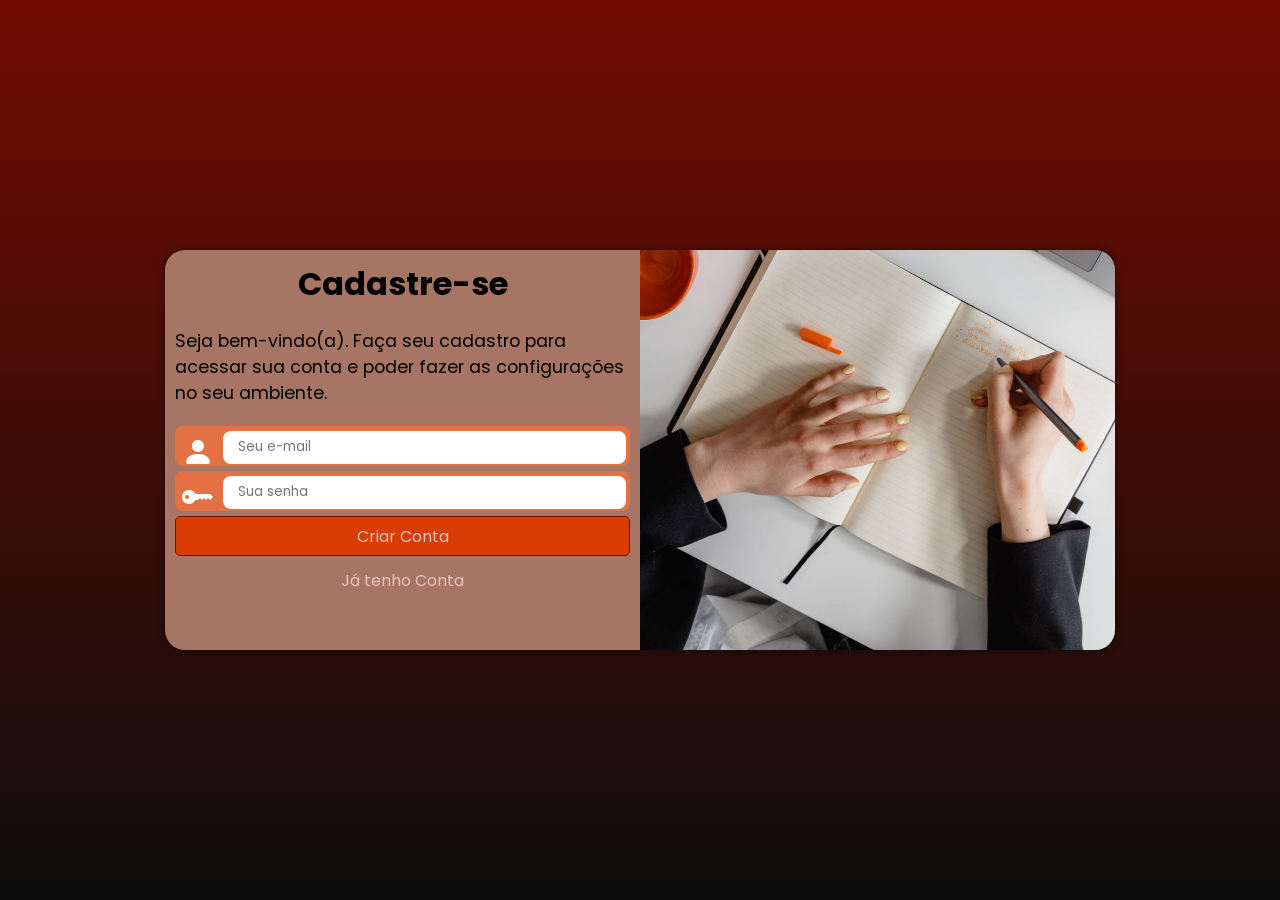
<file: index.html>
<!doctype html>
<html lang="pt-br">

<head>
    <meta charset="UTF-8">
    <meta name="viewport"
        content="width=device-width, initial-scale=1.0">
    <title>Cadastro</title>

    <link rel="stylesheet" href="estilos/style.css">
    <link rel="stylesheet" href="estilos/media-query.css">
    <link rel="stylesheet"
        href="https://cdn.jsdelivr.net/npm/bootstrap-icons@1.11.3/font/bootstrap-icons.css">
    <link rel="shortcut icon" href="imagens/favicon.png" type="image/x-icon">
</head>

<body>
    <main>
        <section id="login">
            <div id="imagem"></div>

            <div id="formulario">
                <h1>Cadastre-se</h1>
                <p>
                    Seja bem-vindo(a). Faça seu cadastro para acessar sua conta
                    e poder fazer as configurações no seu ambiente.
                </p>

                <form id="cadastroForm" autocomplete="on">

                    <div class="campo">
                        <i class="bi bi-person-fill"></i>
                        <input type="email"
                            name="login"
                            id="ilogin"
                            placeholder="Seu e-mail"
                            autocomplete="email"
                            required
                            maxlength="254">
                        <label for="ilogin">Login</label>
                    </div>

                    <div class="campo">
                        <i class="bi bi-key-fill"></i>
                        <input type="password"
                            name="senha"
                            id="isenha"
                            placeholder="Sua senha"
                            autocomplete="current-password"
                            required
                            minlength="8">
                        <label for="isenha">Senha</label>
                    </div>

                    <input type="submit" value="Criar Conta">
                    <a href="login.html">Já tenho Conta</a>
                </form>
            </div>
        </section>
    </main>

    <script>
        document.addEventListener("DOMContentLoaded", () => {
            const form = document.getElementById("cadastroForm");

            form.addEventListener("submit", (e) => {
                e.preventDefault();
                window.location.href = "dashboard.html";
            });
        });
    </script>

</body>
</html>
</file>
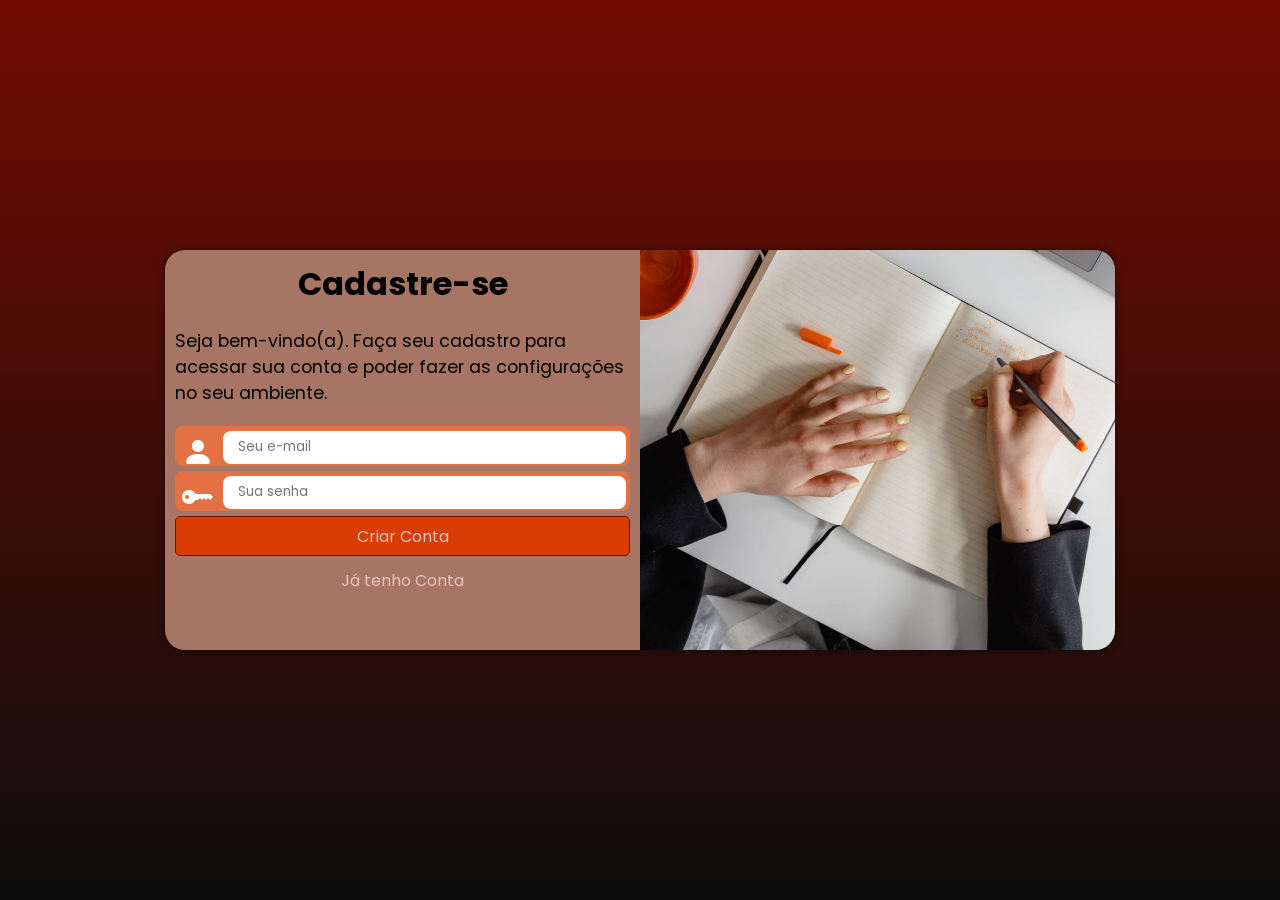
<file: cadastro.html>
<!doctype html>
<html lang=pt-br>

<head>
    <meta charset="UTF-8">
    <meta name="viewport"
        content="width=device-width, user-scalable=no, initial-scale=1.0, maximum-scale=1.0, minimum-scale=1.0">
    <meta http-equiv="X-UA-Compatible" content="ie=edge">
    <title>Cadastro</title>
    <link rel="stylesheet" href="estilos/style.css">
    <link rel="stylesheet" href="estilos/media-query.css">
    <link rel="stylesheet" href="https://cdn.jsdelivr.net/npm/bootstrap-icons@1.11.3/font/bootstrap-icons.css">
</head>

<body>
    <main>
        <section id="login">
            <div id="imagem">
            </div>
            <div id="formulario">
                <h1>Cadastre-se</h1>
                <p>Seja bem-vindo(a). Faça seu cadastro para acessar sua conta e poder fazer as configurações no seu ambiente.</p>
                <form action="" method="POST" autocomplete="on">
                    <div class="campo">
                        <i class="bi bi-person-fill"></i>
                        <input type="email" name="login" id="ilogin" placeholder="Seu e-mail" autocomplete="email" required maxlength="254">
                        <label for="ilogin">Login</label>
                    </div>
                    <div class="campo">
                        <i class="bi bi-key-fill"></i>
                        <input type="password" name="senha" id="isenha" placeholder="Sua senha" autocomplete="current-password" required minlength="8">
                        <label for="isenha"> Senha</label>
                    </div>
                    <input type="submit" value="Criar Conta">
                    <a href="login.html">Já tenho Conta</a>
                </form>
            </div>
        </section>
    </main>
</body>

</html>
</file>
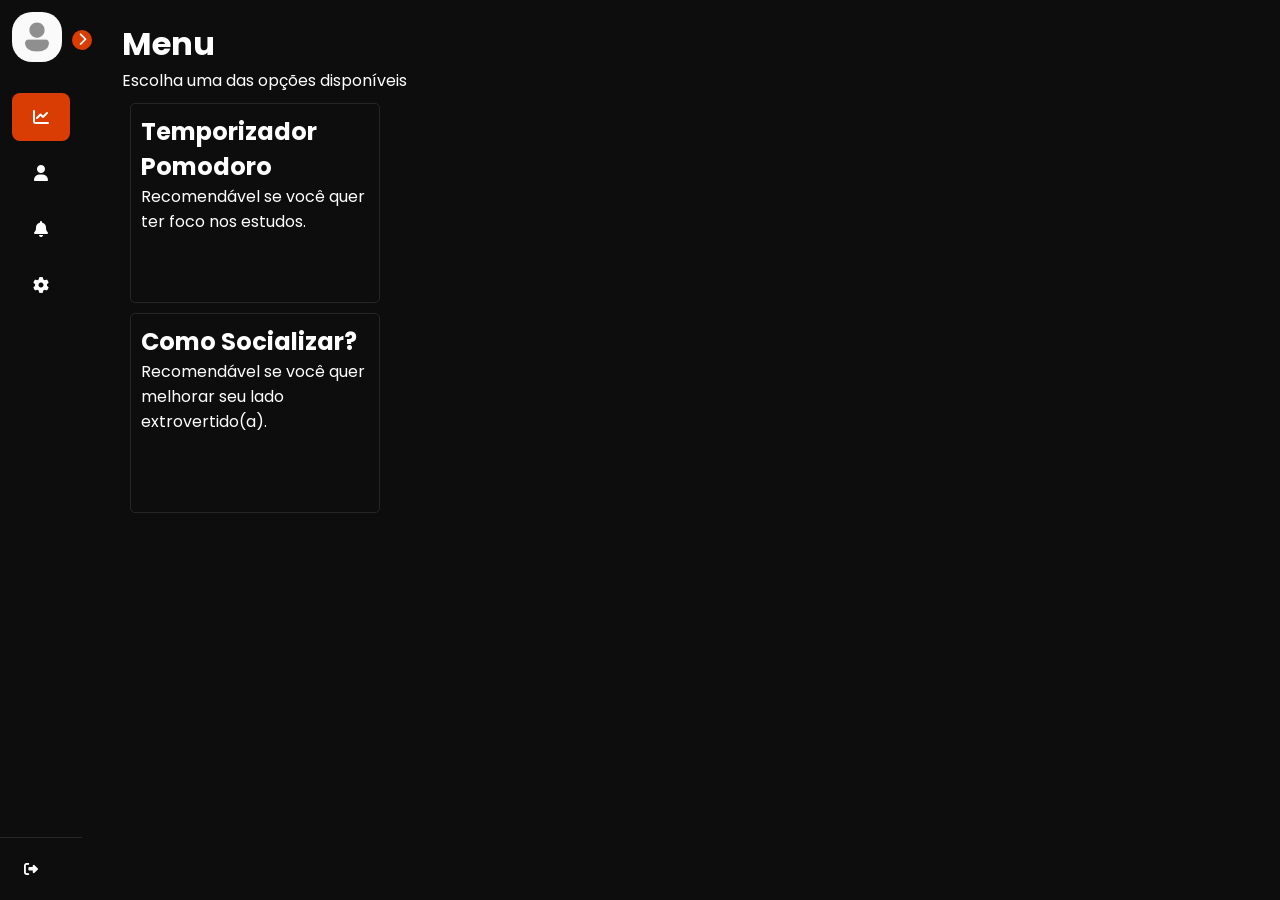
<file: dashboard.html>
<!DOCTYPE html>
<html lang="pt-br">
<head>
    <meta charset="UTF-8">
    <meta name="viewport" content="width=device-width, initial-scale=1.0">
    <link rel="stylesheet" href="estilos/dashboard.css">
    <link rel="stylesheet" href="https://cdnjs.cloudflare.com/ajax/libs/font-awesome/6.5.1/css/all.min.css" integrity="sha512-DTOQO9RWCH3ppGqcWaEA1BIZOC6xxalwEsw9c2QQeAIftl+Vegovlnee1c9QX4TctnWMn13TZye+giMm8e2LwA==" crossorigin="anonymous" referrerpolicy="no-referrer" />
    <title>Início</title>
    <link rel="shortcut icon" href="imagens/favicon.png" type="image/x-icon">
</head>
<body>
    <nav id="sidebar">
        <div id="sidebar_content">
            <div id="user">

                <abbr title="Carregar foto de perfil">
                    <img src="imagens/user-icon.png" id="user_avatar" alt="Avatar">
                </abbr>

                <input type="file" id="fotoPerfil" name="fotoPerfil" accept="image/*" hidden>

                <p id="user_infos">
                    <span class="item-description" style="color: white">
                        Usuário
                    </span>
                    <span class="item-description">
                        Estudante
                    </span>
                </p>
            </div>

            <ul id="side_items">
                <li class="side-item active">
                    <a href="#">
                        <i class="fa-solid fa-chart-line"></i>
                        <span class="item-description">
                            Menu
                        </span>
                    </a>
                </li>

                <li class="side-item">
                    <a href="#">
                        <i class="fa-solid fa-user"></i>
                        <span class="item-description">
                            Minha Conta
                        </span>
                    </a>
                </li>

                <li class="side-item">
                    <a href="#">
                        <i class="fa-solid fa-bell"></i>
                        <span class="item-description">
                            Notificações
                        </span>
                    </a>
                </li>

                <li class="side-item">
                    <a href="#">
                        <i class="fa-solid fa-gear"></i>
                        <span class="item-description">
                            Configurações
                        </span>
                    </a>
                </li>
            </ul>

            <button id="open_btn">
                <i id="open_btn_icon" class="fa-solid fa-chevron-right"></i>
            </button>
        </div>

        <div id="logout">
            <button id="logout_btn">
                <i class="fa-solid fa-right-from-bracket"></i>
                <span class="item-description">
                    Sair
                </span>
            </button>
        </div>
    </nav>

    <main>
        <h1 style="color: white; padding-left: 20px">Menu</h1>
        <p style="color: white; padding-left: 20px">Escolha uma das opções disponíveis</p>
        <section class="componentes">
            <a href="#" style="text-decoration: none; color: white">
                <h2>Temporizador Pomodoro</h2>
                <p>Recomendável se você quer ter foco nos estudos.</p>
            </a>
        </section>
        <section class="componentes">
            <a href="#" style="text-decoration: none; color: white">
                <h2>Como Socializar?</h2>
                <p>Recomendável se você quer melhorar seu lado extrovertido(a).</p>
            </a>
        </section>

    </main>
    <script src="script/script.js"></script>
</body>
</html>
</file>
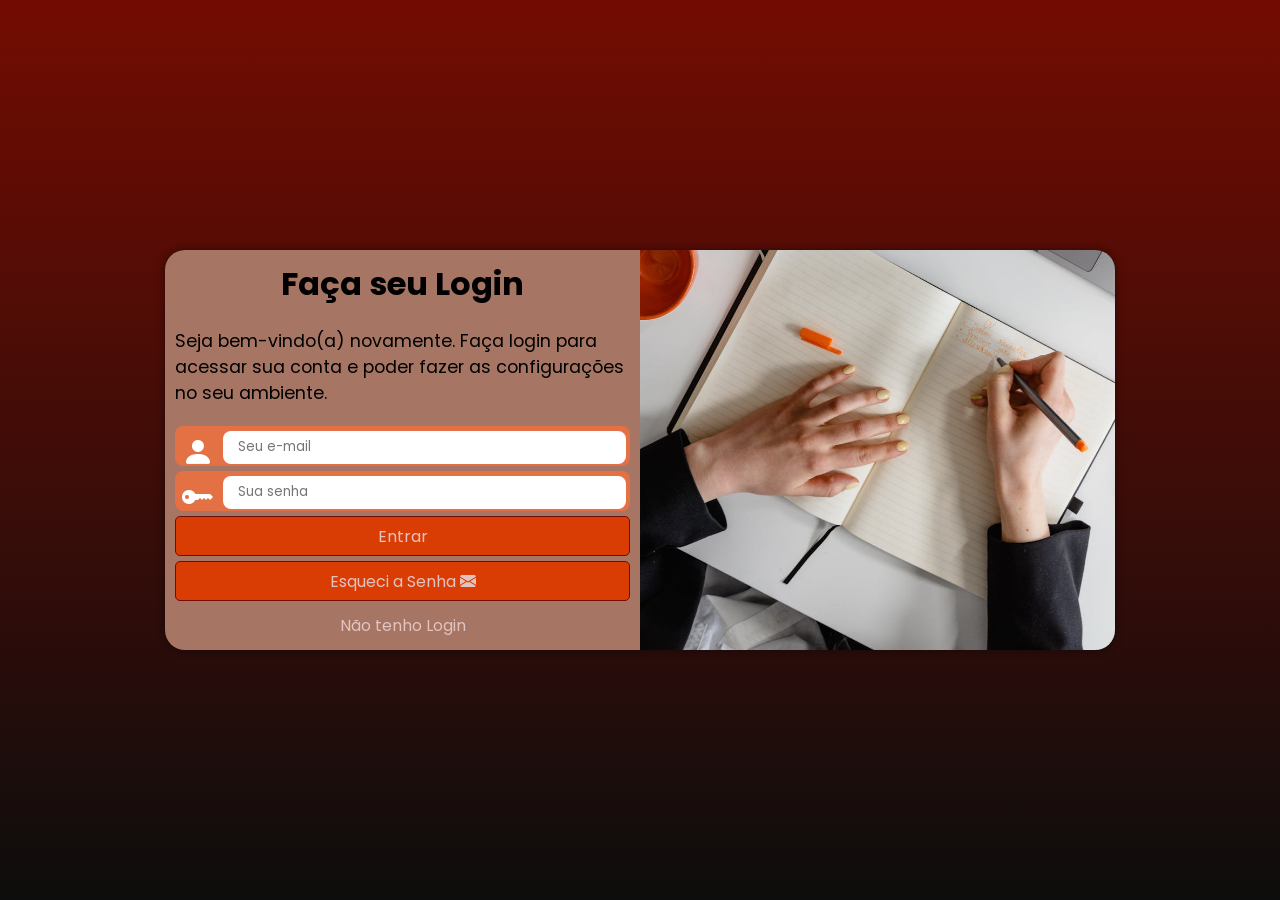
<file: login.html>
<!doctype html>
<html lang="pt-br">

<head>
    <meta charset="UTF-8">
    <meta name="viewport"
        content="width=device-width, initial-scale=1.0">
    <title>Login</title>

    <link rel="stylesheet" href="estilos/style.css">
    <link rel="stylesheet" href="estilos/media-query.css">
    <link rel="stylesheet"
        href="https://cdn.jsdelivr.net/npm/bootstrap-icons@1.11.3/font/bootstrap-icons.css">
    <link rel="shortcut icon" href="imagens/favicon.png" type="image/x-icon">
</head>

<body>
    <main>
        <section id="login">
            <div id="imagem"></div>

            <div id="formulario">
                <h1>Faça seu Login</h1>
                <p>
                    Seja bem-vindo(a) novamente. Faça login para acessar sua conta
                    e poder fazer as configurações no seu ambiente.
                </p>

                <form id="loginForm" autocomplete="on">

                    <div class="campo">
                        <i class="bi bi-person-fill"></i>
                        <input type="email"
                            name="login"
                            id="ilogin"
                            placeholder="Seu e-mail"
                            autocomplete="email"
                            required
                            maxlength="254">
                        <label for="ilogin">Login</label>
                    </div>

                    <div class="campo">
                        <i class="bi bi-key-fill"></i>
                        <input type="password"
                            name="senha"
                            id="isenha"
                            placeholder="Sua senha"
                            autocomplete="current-password"
                            required
                            minlength="8">
                        <label for="isenha">Senha</label>
                    </div>

                    <input type="submit" value="Entrar">

                    <button type="button" class="botao">
                        Esqueci a Senha <i class="bi bi-envelope-fill"></i>
                    </button>

                    <a href="index.html">Não tenho Login</a>
                </form>
            </div>
        </section>
    </main>

    <script>
        document.addEventListener("DOMContentLoaded", () => {
            const form = document.getElementById("loginForm");

            form.addEventListener("submit", (e) => {
                e.preventDefault();
                window.location.href = "dashboard.html";
            });
        });
    </script>

</body>
</html>
</file>
<file: estilos/style.css>
@charset "UTF-8";

@import url('https://fonts.googleapis.com/css2?family=Inter:ital,opsz,wght@0,14..32,100..900;1,14..32,100..900&family=Poppins:ital,wght@0,100;0,200;0,300;0,400;0,500;0,600;0,700;0,800;0,900;1,100;1,200;1,300;1,400;1,500;1,600;1,700;1,800;1,900&display=swap');

:root {
    --fundo-principal: #0D0D0D;
    --fundo-caixa: #A67563;
    --acao-primaria: #D93D04;
    --acao-hover: #730C02;
    --texto-secundario: #BFBFBF;
    --texto-principal: #ffffff;
    --borda-padrao: rgba(255,255,255,0.1);
}

* {
    font-family: "Poppins", sans-serif;
    padding: 0px;
    margin: 0px;
    box-sizing: border-box;
}

body, html {
    background-image: linear-gradient(to top, var(--fundo-principal), var(--acao-hover));
    height: 100vh;
    width: 100vw;
}

main {
    position: relative;
    height: 100vh;
    width: 100vw;
}

section#login {
    position: absolute;
    top: 50%;
    left: 50%;
    overflow: hidden;

    background-color: var(--fundo-caixa);
    width: 270px;
    height: 569px;
    border-radius: 20px;
    box-shadow: 0px 0px 10px rgba(0, 0, 0, 0.450);

    transform: translate(-50%, -50%);
    transition: width 0.3s, height0.3s;
    transition-timing-function: ease;
}

section#login > div#imagem {
    display: block;
    background: var(--fundo-principal) url("../imagens/fundo001.jpg") no-repeat;
    background-size: cover;
    background-position: left bottom;
    height: 200px;
}

section#login > div#formulario {
    display: block;
    padding: 10px;
}

div#formulario > h1 {
    text-align: center;
    margin-bottom: 10px;
}

div#formulario > p {
    font-size: 0.8em;
}

form > div.campo {
    background-color: #e47143;
    border: 2px solid #e47143;
    width: 100%;
    display: block;
    height: 40px;
    border-radius: 8px;
    margin: 5px 0px;
}

div.campo {
    padding-top: 1.2px;
    padding-bottom: 2px;
}

div.campo > label {
    display: none;
}

div.campo > i {
    color: white;
    font-size: 2em;
    width: 45px;
    padding: 5px;
}

div.campo > input {
    width: calc(100% - 48px);
    height: 100%;
    border: 0px;
    border-radius: 8px;
    padding: 15px;
    transform: translateY(-13px);
}

form > input[type=submit] {
    display: block;
    font-size: 1em;
    width: 100%;
    height: 40px;
    background-color: var(--acao-primaria);
    color: #e3c3c0;
    border: 1px solid var(--acao-hover);
    border-radius: 5px;
    cursor: pointer;
}

form > input[type=submit]:hover {
    background-color: var(--acao-hover);
}

form > .botao {
    display: block;
    text-align: center;
    font-size: 1em;
    width: 100%;
    height: 40px;
    margin-top: 5px;
    background-color: var(--acao-primaria);
    color: #e3c3c0;
    border: 1px solid var(--acao-hover);
    border-radius: 5px;
    cursor: pointer;
}

form > .botao:hover {
    background-color: var(--acao-hover);
}

a {
    position: relative;
    text-decoration: none;
    color: #e3c3c0;
    top: 8px;
    padding: 4px;
    border-radius: 5px;
    display: block;
    text-align: center;
}

a:hover {
    text-decoration: underline;
}
</file>
<file: estilos/media-query.css>
@charset "UTF-8";

@media screen and (min-width: 768px) and (max-width: 992px) {
    body {
        background-image: linear-gradient(to top, var(--fundo-principal), var(--acao-hover));
    }

    section#login {
        width: 80vw;
        height: 330px;
    }

    section#login > div#imagem {
        float: left;
        width: 30%;
        height: 100%;
    }

    section#login > div#formulario {
        float: right;
        width: 70%;
    }
}

@media screen and (min-width: 992px) {
    body {
        background-image: linear-gradient(to top, var(--fundo-principal), var(--acao-hover));
    }

    section#login {
        width: 950px;
        height: 400px;
    }

    section#login > div#imagem {
        float: right;
        width: 50%;
        height: 100%;
    }

    section#login > div#formulario {
        float: left;
        width: 50%;
    }

    div#formulario > h1 {
        font-size: 2em;
    }

    div#formulario > p {
        font-size: 1.1em;
        margin: 20px 0px;
    }
}
</file>
<file: estilos/dashboard.css>
@import url('https://fonts.googleapis.com/css2?family=Poppins:ital,wght@0,100;0,200;0,300;0,400;0,500;0,600;0,700;0,800;0,900;1,100;1,200;1,300;1,400;1,500;1,600;1,700;1,800;1,900&display=swap');

* {
    margin: 0;
    padding: 0;
    box-sizing: border-box;
    font-family: 'Poppins', sans-serif;
}

body {
    display: flex;
    min-height: 100vh;
    background-color: #0D0D0D;
}

main {
    padding: 20px;
    position: fixed;
    z-index: 1;
    padding-left: calc(82px + 20px);
}

#sidebar {
    display: flex;
    flex-direction: column;
    justify-content: space-between;
    background-color: #0D0D0D;
    height: 100vh;
    border-radius: 0px 18px 18px 0px;
    position: relative;
    transition: all .5s;
    min-width: 82px;
    z-index: 2;
}

#sidebar_content {
    padding: 12px;
}

#user {
    display: flex;
    align-items: center;
    gap: 8px;
    margin-bottom: 24px;
}

#user_avatar {
    width: 50px;
    height: 50px;
    object-fit: cover;
    border-radius: 20px;
}

#user_avatar:hover {
    cursor: pointer;
}

#user_infos {
    display: flex;
    flex-direction: column;
}

#user_infos span:last-child {
    color: #BFBFBF;
    font-size: 12px;
}

#side_items {
    display: flex;
    flex-direction: column;
    gap: 8px;
    list-style: none;
}

.side-item {
    border-radius: 8px;
    padding: 14px;
    cursor: pointer;
}

.side-item.active {
    background-color: #D93D04;
}

.side-item:hover:not(.active),
#logout_btn:hover {
    background-color: #730C02;
}

.side-item a {
    text-decoration: none;
    display: flex;
    align-items: center;
    justify-content: center;
    color: #FFFFFF;
}

.side-item.active a {
    color: #FFFFFF;
}

.side-item a i {
    display: flex;
    align-items: center;
    justify-content: center;
    width: 20px;
    height: 20px;
}

#logout {
    border-top: 1px solid rgba(255,255,255,0.1);
    padding: 12px;
}

#logout_btn {
    border: none;
    padding: 12px;
    font-size: 14px;
    display: flex;
    gap: 20px;
    align-items: center;
    border-radius: 8px;
    text-align: start;
    cursor: pointer;
    background-color: transparent;
    color: #FFFFFF;
}

#open_btn {
    position: absolute;
    top: 30px;
    right: -10px;
    background-color: #D93D04;
    color: #FFFFFF;
    border-radius: 100%;
    width: 20px;
    height: 20px;
    border: none;
    cursor: pointer;
}

#open_btn_icon {
    transition: transform .3s ease;
}

.open-sidebar #open_btn_icon {
    transform: rotate(180deg);
}

.item-description {
    width: 0px;
    overflow: hidden;
    white-space: nowrap;
    text-overflow: ellipsis;
    font-size: 14px;
    transition: width .6s;
    height: 0px;
}

#sidebar.open-sidebar {
    min-width: 15%;
}

#sidebar.open-sidebar .item-description {
    width: 150px;
    height: auto;
}

#sidebar.open-sidebar .side-item a {
    justify-content: flex-start;
    gap: 14px;
}

.componentes {
    display: block;
    width: 250px;
    height: 200px;
    border: 1px solid rgba(255,255,255,0.1);
    border-radius: 5px;
    margin: 0 auto;
    margin-top: 10px;
    padding: 10px;
    color: #FFFFFF;
}

.componentes:hover {
    background-color: #7c5b4c;
    color: #FFFFFF;
    transition: 0.5s;
}
</file>
